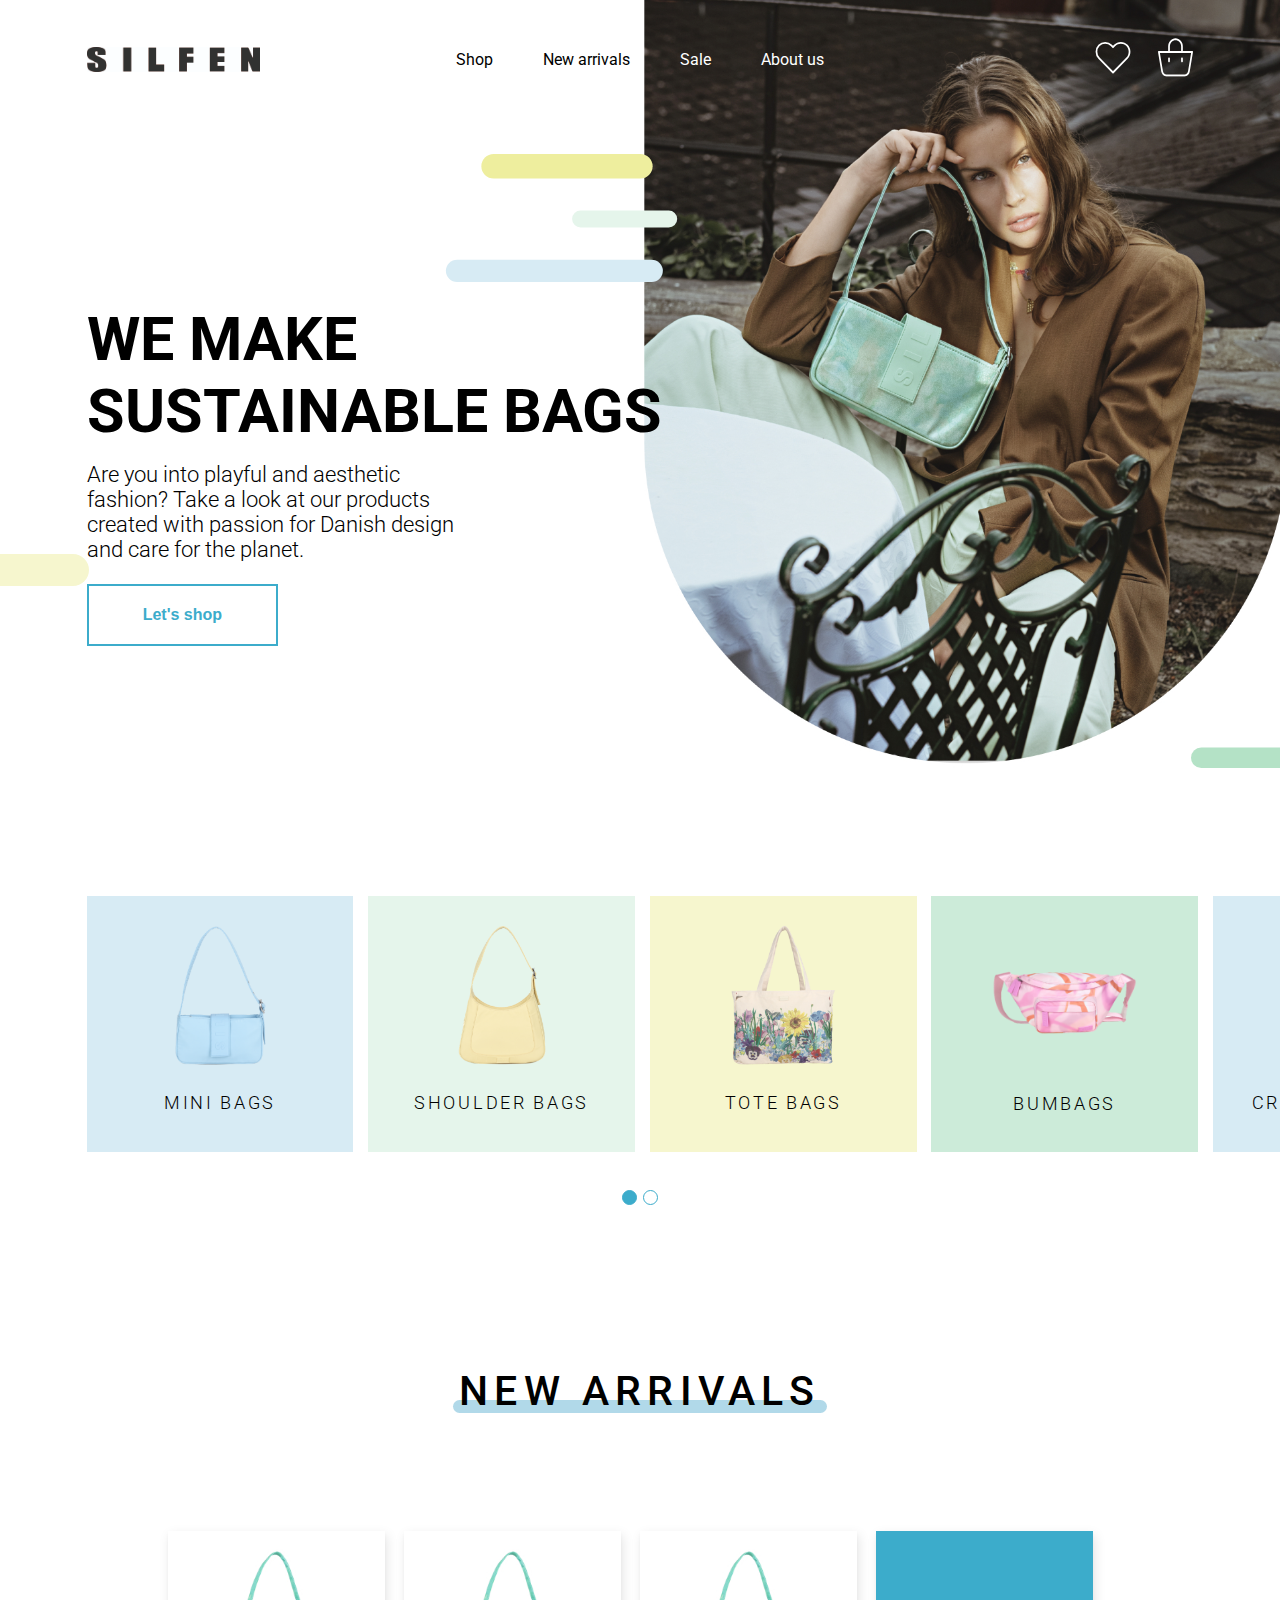
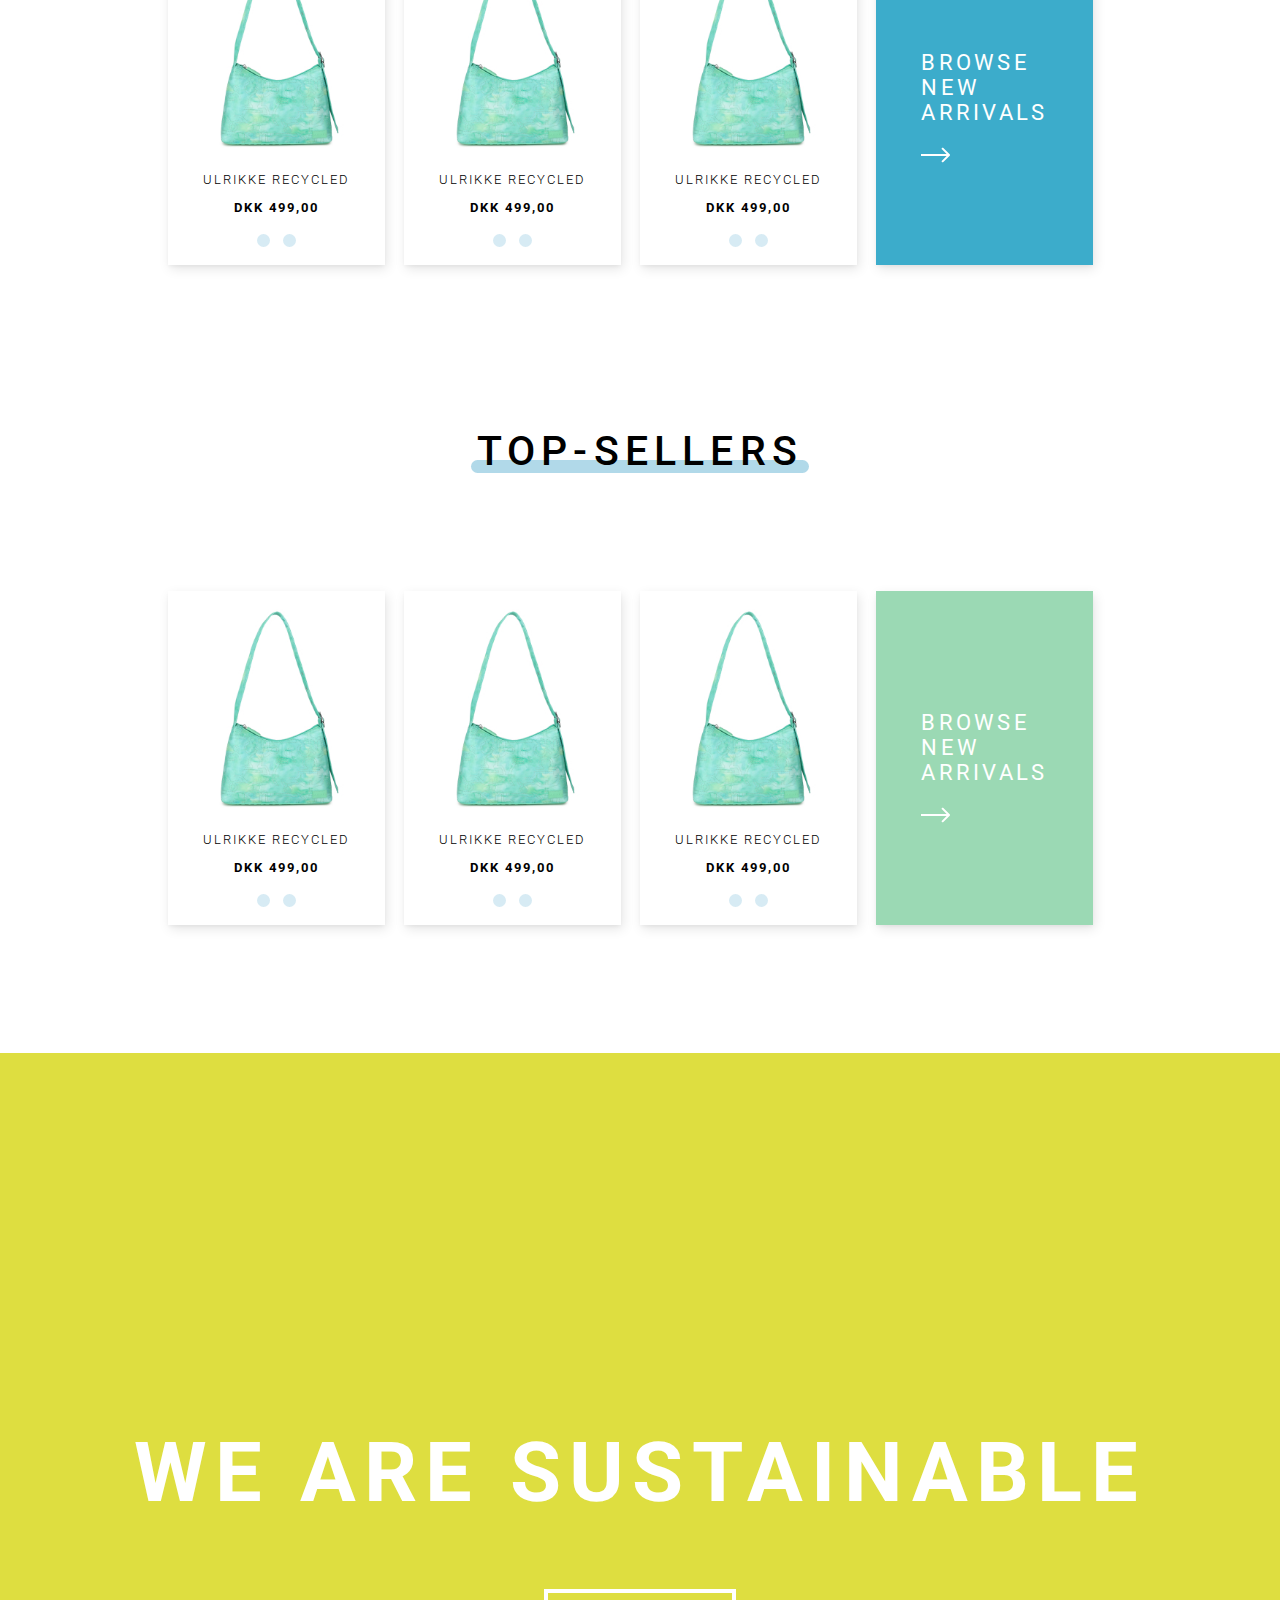
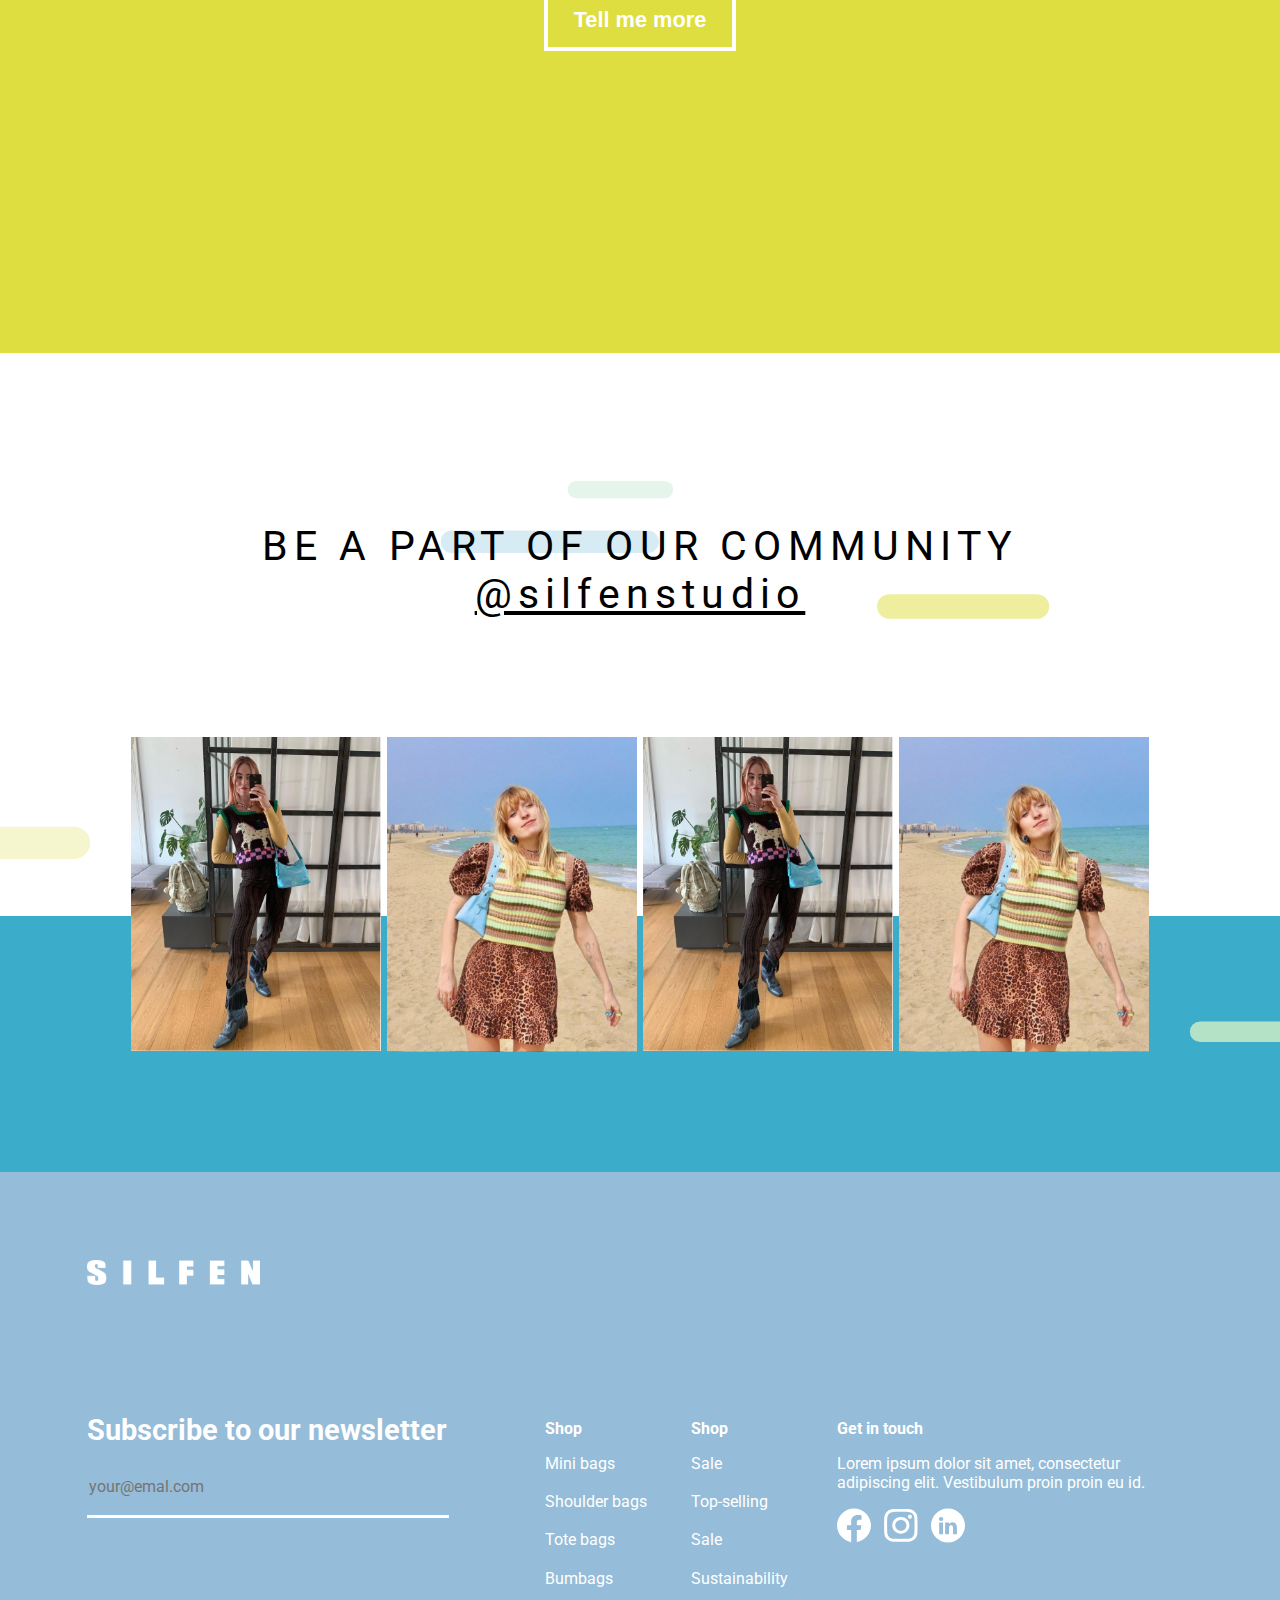
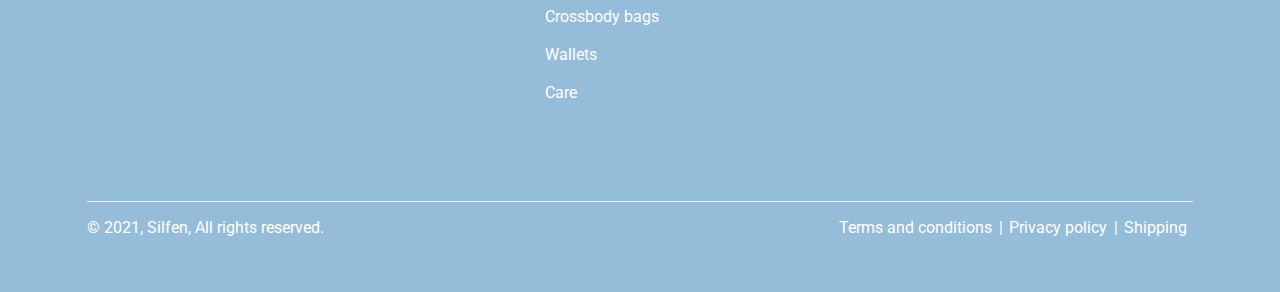
<file: index.html>
<!DOCTYPE html>
<html lang="en">
  <head>
    <meta charset="UTF-8" />
    <meta http-equiv="X-UA-Compatible" content="IE=edge" />
    <meta name="viewport" content="width=device-width, initial-scale=1.0" />
    <link rel="stylesheet" href="CSS/root.css">
    <link rel="stylesheet" href="CSS/style.css">

    <title>Silfen studio</title>
    <meta name="robots" content="noindex, nofollow" />
    
  </head>
  <body>
    <header>
      <img id="headerElem" src="Assets/elements_header.svg" alt="">
      <nav class="mrgn">
        <img src="Assets/SILFEN - LOGO (LILLE).jpg" alt="" id="logo" />
        <ul id="navItems">
          <li id="navShop" class="black">Shop</li>
          <a href="product_list.html?new_arrivals=true"><li class="black">New arrivals</li></a>
          <a href="product_list.html"><li class="white">Sale</li></a>
          <li id="navAboutus" class="white">About us</li>
        </ul>
        <div id="cart_wishlist"><a href=""><img src="Assets/whiteheart.svg" alt="wishlist"></a><a href=""><img src="Assets/white_bag.svg" alt="bag"></a></div>
      </nav>
      <nav class=" hidden dropdown">
        <div id="dropDowngrid"class="mrgn">
        <img src="Assets/SILFEN - LOGO -white.svg" alt="" id="logo" />
        <ul id="navItems">
          <li id="liShop">Shop</li>
          <li id="liNA">New arrivals</li>
          <li id="liSale">Sale</li>
          <li id="liAboutus">About us</li>
        </ul>
        <div id="cart_wishlist"><a href=""><img src="Assets/whiteheart.svg" alt="wishlist"></a><a href=""><img src="Assets/white_bag.svg" alt="bag"></a></div>
        <div id="ddCategories">
          <ul id="firstUl" class="ddShop hidden">
            <li><h4>Categories</h4></li>
            <li>All products</li>
            <li>Mini bags</li>
            <li>Shoulder bags</li>
            <li>Tote bags</li>
          </ul>
          <ul id="secondUl" class="ddShop hidden">
            <li> ‎‎‎‏‏‎ ‎‏‏‎ ‎ </li>
            <li>Bumbags</li>
            <li>Crossbody bags</li>
            <li>Wallets</li>
            <li>Care</li>
          </ul>
          <ul  id="thirdUl" class="ddShop hidden">
            <li><h4>Collections</h4></li>
            <li>Snow Queen</li>
            <li>Recycle</li>
            <li>Classics</li>
          </ul>
          <ul class="ddAbout hidden">
            <li>About SILFEN</li>
            <li>Sustainability</li>
            <li>Contact us</li>
          </ul>
        </div>
      </div>
   </nav>
      <div class="mrgn"id="heading">
        <h1>WE MAKE <br>SUSTAINABLE BAGS</h1>
        <p>Are you into playful and aesthetic fashion? Take a look at our products created with passion for Danish design and care for the planet.</p>
        <a href="product_list.html"><button>Let's shop</button></a>
      </div>
    </header>

    <section class="mrgn" id="categories">
      <a href="product_list.html?mini_bags=true">
      <div id="catWrapper" class="">
     
      <div id="catbox1" class="categoryBoxes">
      <img src="Assets/mini_bag.png" alt="bumbag-category">
      </img><h4>MINI BAGS</h4>
    </div></a>
    <a href="product_list.html?shoulder_bags=true">
    <div id="catbox2" class="categoryBoxes">
      <img src="Assets/shoulder_bag.png" alt="bumbag-category">
      </img><h4>SHOULDER BAGS</h4>
    </div></a>
    <div id="catbox3" class="categoryBoxes">
      <img src="Assets/tote_bag.png" alt="bumbag-category">
      </img><h4>TOTE BAGS</h4>
    </div>
    
    <div id="catbox4" class="categoryBoxes">
      <img src="Assets/bumbag.png" alt="bumbag-category">
    </img><h4>BUMBAGS</h4>
    </div>
    
    <div id="catbox5" class="categoryBoxes">
      <img src="Assets/crossbody_bag.png" alt="bumbag-category">
      </img><h4>CROSSBODY BAGS</h4>
    </div>
    
    <div id="catbox6" class="categoryBoxes">
      <img src="Assets/wallet_.png" alt="bumbag-category">
      </img><h4>WALLETS</h4>
    </div>
    
    <div id="catbox7" class="categoryBoxes">
      <img src="Assets/care.png" alt="bumbag-category">
      </img><h4>CARE</h4>
    </div>
  
  </div>
  

</section>
<div id="switch">
  <div id="switch1" class="switchCircle switchFill "></div>
  <div id="switch2" class="switchCircle"></div>
</div>
    <section class="mrgn newTop" id="newTop">
      <h2 class="categoryH">NEW ARRIVALS<div class="underline"></div></h2>
      <div class="catRow">
      <div class="product">
        <img class="productImage" src="Assets/product-pic.jpg" alt="">
        <h3 class="productTitle">ULRIKKE RECYCLED</h3>
        <h3 class="productPrice">DKK 499,00</h3>
        <div class="colorVariants">
          <div class="variant"></div>
          <div class="variant"></div>
      </div>
      </div>

      <div class="product">
        <img class="productImage" src="Assets/product-pic.jpg" alt="product-image">
        <h3 class="productTitle">ULRIKKE RECYCLED</h3>
        <h3 class="productPrice">DKK 499,00</h3>
        <div class="colorVariants">
          <div class="variant"></div>
          <div class="variant"></div>
      </div>
      </div>

      <div class="product">
        <img class="productImage" src="Assets/product-pic.jpg" alt="">
        <h3 class="productTitle">ULRIKKE RECYCLED</h3>
        <h3 class="productPrice">DKK 499,00</h3>
        <div class="colorVariants">
          <div class="variant"></div>
          <div class="variant"></div>
      </div>
      </div>

      <div class="product browseMore"><div id="flex"><h3>BROWSE <br> NEW <br>ARRIVALS</h3><img src="Assets/Arrow-right.svg" alt="arrow"></div></div></div>
    </section>

    <section class="newTop" id="TOP-SELLERS">
      <h2 class="categoryH">TOP-SELLERS<div class="underline"></div></h2>
<div class="catRow">
      <div class="product">
        <img class="productImage" src="Assets/product-pic.jpg" alt="">
        <h3 class="productTitle">ULRIKKE RECYCLED</h3>
        <h3 class="productPrice">DKK 499,00</h3>
        <div class="colorVariants">
          <div class="variant"></div>
          <div class="variant"></div>
      </div>
      </div>

      <div class="product">
        <img class="productImage" src="Assets/product-pic.jpg" alt="">
        <h3 class="productTitle">ULRIKKE RECYCLED</h3>
        <h3 class="productPrice">DKK 499,00</h3>
        <div class="colorVariants">
          <div class="variant"></div>
          <div class="variant"></div>
      </div>
      </div>

      <div class="product">
        <img class="productImage" src="Assets/product-pic.jpg" alt="">
        <h3 class="productTitle">ULRIKKE RECYCLED</h3>
        <h3 class="productPrice">DKK 499,00</h3>
        <div class="colorVariants">
          <div class="variant"></div>
          <div class="variant"></div>
      </div>
      </div>

      <div id="green" class="product browseMore"><div id="flex"><h3>BROWSE <br> NEW <br>ARRIVALS</h3><img src="Assets/Arrow-right.svg" alt="arrow"></div></div></div>
    </section>
    <section id="sustainable"><h2 id="headingSus">WE ARE SUSTAINABLE</h2><button>Tell me more</button></section>
    <section id="instagram">
      <img id="instagramElem"src="Assets/elements_ig.svg" alt="">
      <h3>BE A PART OF OUR COMMUNITY<br>
      <span>@silfenstudio</span>
    </h3>
    <div id="igbg"><div id="carousel">
      <img src="Assets/Screenshot 2021-04-21 at 19.44 1.jpg" alt="ig-post">
      <img src="Assets/Screenshot 2021-04-21 at 19.52 1.jpg" alt="ig-post">
      <img src="Assets/Screenshot 2021-04-21 at 19.44 1.jpg" alt="ig-post">
      <img src="Assets/Screenshot 2021-04-21 at 19.52 1.jpg" alt="ig-post">
    </div></div></section>
    <footer>
      <div class="mrgn">
      <img src="Assets/SILFEN - LOGO -white.svg" alt="" id="logoW">
      <div id="footerGrid">
        <div id="newsletter">
          <h3>Subscribe to our newsletter</h3>
          <label for="email"></label>
          <input type="email" name="email" placeholder="your@emal.com">
        </div>
        <div id="shopFooter">
          <h4 class="footerH4">Shop</h4>
          <ul>
            <li>Mini bags</li>
            <li>Shoulder bags</li>
            <li>Tote bags</li>
            <li>Bumbags</li>
            <li>Crossbody bags</li>
            <li>Wallets</li>
            <li>Care</li>
          </ul>
        </div>
        <div id="quickLinks">
          <h4 class="footerH4">Shop</h4>
          <ul>
            <li>Sale</li>
            <li>Top-selling</li>
            <li>Sale</li>
            <li>Sustainability</li>
          </ul>
        </div>
        <div id="socialFooter">
          <h4 class="footerH4">Get in touch</h4>
          <p>Lorem ipsum dolor sit amet, consectetur adipiscing elit. Vestibulum proin proin eu id.</p>
          <div id="someIcons">
            <img src="Assets/facebook.svg" alt="Facebook-icon">
            <img src="Assets/instagram.svg" alt="Instagram-icon">
            <img src="Assets/linkedin.svg" alt="Linkedin-icon">
        </div>
      </div></div>
      <div id="bottom">
        <p>© 2021, Silfen, All rights reserved.</p>
        <ul><li>Terms and conditions </li> | <li>Privacy policy</li>| <li>Shipping</li></ul>
      </div></footer>
    <script src="JS/dropdown.js"></script>
    <script src="JS/script.js"></script>
  </body>
</html>
</file>
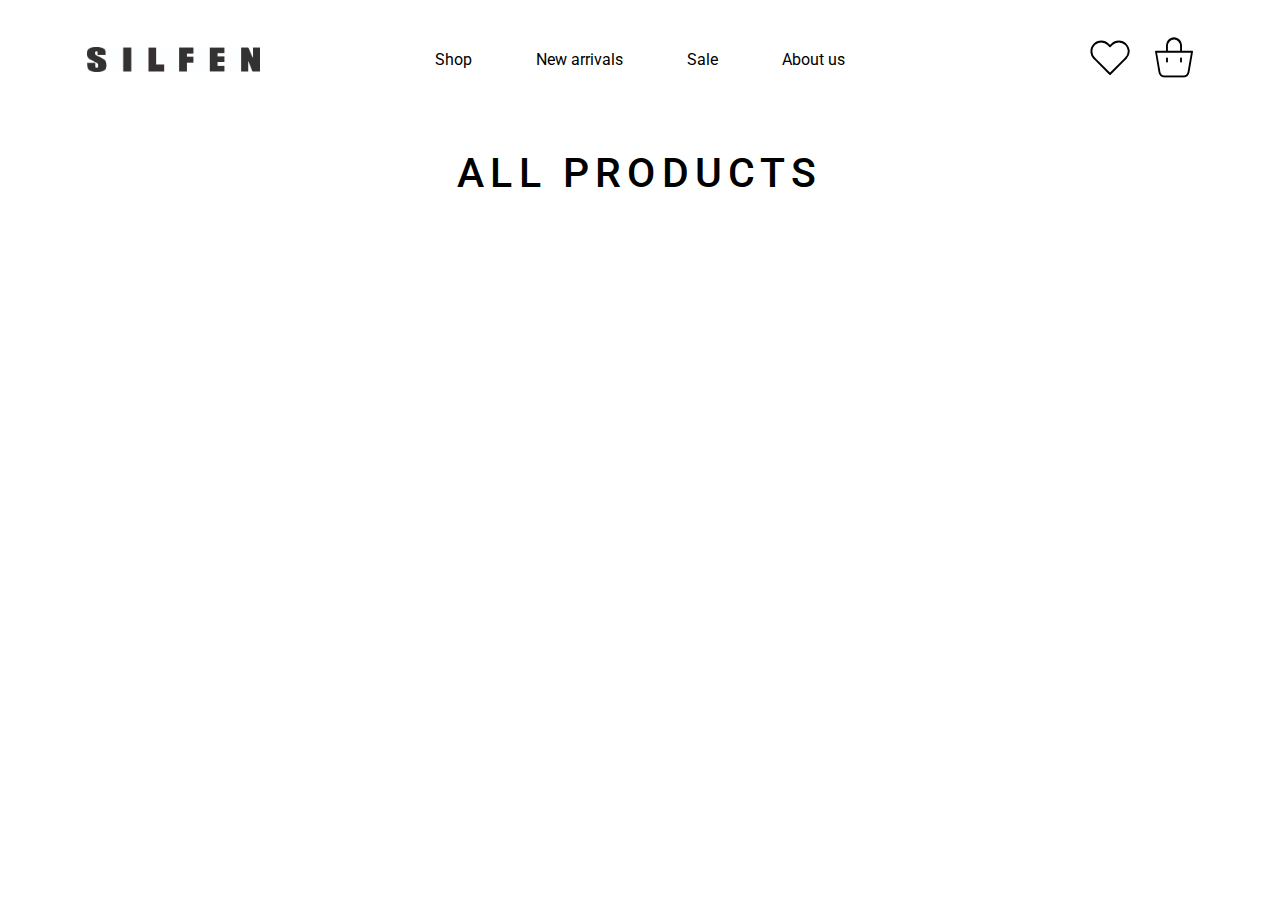
<file: product_list.html>
<!DOCTYPE html>
<html lang="en">
  <head>
    <meta charset="UTF-8" />
    <meta http-equiv="X-UA-Compatible" content="IE=edge" />
    <meta name="viewport" content="width=device-width, initial-scale=1.0" />
    <link rel="stylesheet" href="CSS/root.css" />
    <link rel="stylesheet" href="CSS/product_list.css" />
    <title>Silfen studio - Shop</title>
    <meta name="robots" content="noindex, nofollow" />
  </head>
  <body>
    <header>
      <nav class="mrgn">
        <img src="Assets/SILFEN - LOGO (LILLE).jpg" alt="" id="logo" />
        <ul id="navItems">
          <a href=""><li>Shop</li></a>
          <a href="product_list.html?new_arrivals=true"
            ><li>New arrivals</li></a
          >
          <a href="product_list.html?discount=true"><li>Sale</li></a>
          <a href=""><li>About us</li></a>
        </ul>
        <div id="cart_wishlist">
          <a href=""><img src="Assets/heart_btn_b.svg" alt="wishlist" /></a
          ><a href=""><img src="Assets/black_bag 1.svg" alt="bag" /></a>
        </div>
      </nav>
    </header>
    <section class="shopView mrgn">
      <h2 class="categoryH">
        <span>all products</span>
        <div class="underline"></div>
      </h2>
      <div class="productList">
        <template id="productTemplate">
          <article class="product">
            <a href="product_page.html?id=" class="">
              <div class="imgWrapper">
                <button class="heart"></button>
                <img
                  class="productImage"
                  id="img_01"
                  src="Assets/product-pic_01.jpg"
                  alt="product"
                />
                <img
                  class="productImage hidden"
                  id="img_02"
                  src="Assets/product-pic_02.jpg"
                  alt="product"
                />
              </div>
              <h3 class="productTitle">ULRIKKE RECYCLED</h3>
              <h3 class="productPrice">DKK <span>499</span>,00</h3>
              <h3 class="discountPrice hidden">DKK <span>299</span>,00</h3>
              <div class="colorVariants">
                <div class="variant"></div>
                <div class="variant"></div>
              </div>
              <!-- <a href="product_page.html" class="productLink hidden"
                >View product</a
              > -->
            </a>
          </article>
        </template>
      </div>
    </section>
    <script src="JS/product_list.js"></script>
  </body>
</html>
</file>
<file: CSS/root.css>
@import url("https://fonts.googleapis.com/css2?family=Roboto:ital,wght@0,100;0,300;0,400;0,500;0,700;0,900;1,100;1,300;1,400;1,500;1,700;1,900&display=swap");

:root {
  --button-color: #3caccb;
  --baby-blue: #95bcd8;
  --yellow: #dede40;

  --title-heading: 4.792vw;
  --spacing: 0.15em;
  --normal-text: 1.25vw;
  --buton-text: 1.719vw;
  --category-heading: 3.229vw;

  --margin: 6.771vw;

  --shadow: rgba(0, 0, 0, 0.1) 2px 4px 11px 0px,
    rgba(0, 0, 0, 0.06) 0px 2px 4px -1px;

  --button-height: 4.844vw;
}
</file>
<file: CSS/style.css>
body {
  margin: 0;
  font-family: "roboto";
}
header {
  background-image: url(BG.jpg);
  background-size: cover;
  height: 60vw;
  position: relative;
  overflow: hidden;
}
.black {
  color: black !important;
}
.black {
  color: black !important;
}

.white {
  color: white !important;
}
nav {
  display: grid;
  grid-template-columns: 1fr 1fr 1fr;
  padding-top: 2.656vw;
}
#navItems {
  list-style: none;
  display: flex;
  justify-content: space-between;
  padding: 0;
}

a {
  text-decoration: none;
  color: black;
}
#logo {
  max-width: 100%;
  width: 13.542vw;
  align-self: center;
}

#cart_wishlist {
  display: flex;
  align-items: center;
  justify-self: flex-end;
  align-self: center;
}
#cart_wishlist > a > img {
  margin-left: 2vw;
  height: 3vw;
}

/* Header section */

#headerElem {
  position: absolute;
  max-width: 120%;
  left: -10vw;
  top: 12vw;
  z-index: 0;
}
.mrgn {
  margin-left: var(--margin);
  margin-right: var(--margin);
}

h1 {
  font-size: var(--title-heading);
  margin-top: 17vw;
}

#heading > p {
  width: 30vw;
  font-size: 1.719vw;
  font-weight: 300;
  margin-top: -2vw;
}

button {
  border: 2px solid var(--button-color);
  background-color: white;
  color: var(--button-color);
  height: var(--button-height);
  width: 14.948vw;
  font-size: var(--button-text);
  font-weight: 600;
}

#heading {
  position: relative;
  z-index: 1;
}
/* CATEGORIES */

#catWrapper {
  display: flex;
  position: relative;
  height: 20vw;
  margin-top: 10vw;
}
#switch {
  margin-top: 3vw;
  display: flex;
  align-items: center;
  justify-content: center;
}

#switch :not(:last-child) {
  margin-right: 0.5vw;
}

.switchCircle {
  width: 1vw;
  height: 1vw;
  border-radius: 50px;
  border: 1px solid #3caccb;
}

.switchFill {
  background-color: #3caccb;
}
#categories {
  width: calc(100vw - var(--margin));
  overflow: hidden;
}

.moveRight {
  animation: moveRight 1s ease-in-out forwards;
}

@keyframes moveRight {
  from {
    transform: translateX(-67vw);
  }
}

/*WORKS FINE */
.moveLeft {
  animation: moveLeft 1s ease-in-out forwards;
}

@keyframes moveLeft {
  to {
    transform: translateX(-67vw);
  }
}

.categoryBoxes > img {
  width: 55%;
}

.categoryBoxes > h4 {
  font-weight: 300;
  letter-spacing: 0.15em;
  font-size: 1.4vw;
}
.categoryBoxes {
  width: 20.833vw;
  height: 20.833vw;
  margin-right: 3vw;
  position: absolute;
  display: flex;
  flex-direction: column;
  justify-content: center;
  align-items: center;
}

#catbox1 {
  left: 0;
  background-color: #d7ebf4;
}

#catbox2 {
  left: 22vw;
  background-color: #e5f5eb;
}

#catbox3 {
  left: 44vw;
  background-color: #f6f6ce;
}

#catbox4 {
  left: 66vw;
  background-color: #ccebd9;
}

#catbox5 {
  left: 88vw;
  background-color: #d7ebf4;
}

#catbox6 {
  left: 110vw;
  background-color: #f6f6ce;
}

#catbox7 {
  left: 132vw;
  background-color: #ccebd9;
}

/* NEW ARRIVALS + TOP-SELLING */

.newTop {
  margin-top: 10vw;
  display: flex;
  flex-direction: column;
  align-items: center;
}
.categoryH {
  letter-spacing: var(--spacing);
  font-size: var(--category-heading);
  font-weight: 500;
  margin-bottom: 8vw;
}
.catRow {
  display: flex;
  align-items: center;
}

.product {
  box-shadow: var(--shadow);
  margin-right: 1.5vw;
  width: 16.943vw;
  height: 26.131vw;
  display: flex;
  flex-direction: column;
  align-items: center;
}

.colorVariants {
  display: flex;
  margin-top: 0.5vw;
}

.variant {
  width: 1vw;
  height: 1vw;
  margin: 0.5vw;
  background-color: #d7ebf4;
  border-radius: 50px;
}
.productImage {
  margin: 1vw 0vw;
  width: 100%;
}

.product > h3 {
  margin: 0.5vw;
  font-size: 1.042vw;
  letter-spacing: var(--spacing);
}

.productTitle {
  font-weight: 300;
}

.browseMore {
  background-color: #3caccb;
  color: white;
  align-items: center;
  justify-content: center;
}

.browseMore > div > h3 {
  font-size: 1.7vw;
  font-weight: 400;
  letter-spacing: var(--spacing);
}

#green {
  background-color: #9bd9b4;
}

/* SUSTAINABLE */

#sustainable {
  margin-top: 10vw;
  width: 100vw;
  height: 100vh;
  background-color: #dede40;
  display: flex;
  justify-content: center;
  align-items: center;
  flex-direction: column;
  color: white;
  font-size: 4.313vw;
  letter-spacing: var(--spacing);
}

#sustainable > button {
  border: 4px solid white;
  background-color: #dede40;
  font-size: 1.7vw;
  color: white;
}

/* INSTAGRAM */

#instagramElem {
  position: absolute;
  max-width: 120%;
  z-index: 1;
}

#instagram {
  display: flex;
  flex-direction: column;
  align-items: center;
  margin-top: 10vw;
  position: relative;
  overflow: hidden;
}

#instagram > h3 {
  font-size: var(--category-heading);
  letter-spacing: var(--spacing);
  font-weight: 400;
  text-align: center;
  position: relative;
  z-index: 2;
}

span {
  text-decoration: underline;
}

#igbg {
  position: relative;
  background-color: #3caccb;
  width: 100vw;
  height: 20vw;
  display: flex;
  justify-content: center;
  margin-top: 20vw;
}

#carousel {
  display: grid;
  grid-template-columns: 1fr 1fr 1fr 1fr;
  width: 80vw;
  grid-column: 1vw;
  position: absolute;
  top: -14vw;
}

#carousel > img {
  width: 98%;
  justify-self: center;
}

/* FOOTER */

footer {
  width: 100vw;
  height: 56.25vw;
  background-color: #95bcd8;
  color: white;
}

footer > .mrgn > img {
  max-width: 100%;
  width: 13.542vw;
  margin-top: 6.875vw;
}

#footerGrid {
  display: grid;
  grid-template-columns: 5fr 1.5fr 1.5fr 4fr;
  justify-content: center;
  margin-top: 10.156vw;
  align-items: start;
  gap: 1vw;
}

#bottom {
  display: flex;
  justify-content: space-between;
  border-top: 1px solid #f3f3f3;
  margin-top: 5vw;
}

#bottom > ul {
  display: flex;
  list-style: none;
}

#shopFooter > ul {
  list-style: none;
  padding-left: 0;
}

#quickLinks > ul {
  list-style: none;
  padding-left: 0;
}

#socialFooter {
  display: flex;
  flex-direction: column;
}

#shopFooter {
  display: flex;
  flex-direction: column;
  align-items: flex-start;
}

#quickLinks {
  display: flex;
  flex-direction: column;
  align-items: flex-start;
}

#footerGrid > #quickLinks > ul > li {
  padding-bottom: 1.5vw;
}

#footerGrid > #shopFooter > ul > li {
  padding-bottom: 1.5vw;
}

#bottom > ul > li {
  padding: 0vw 0.5vw;
}

#newsletter > h3 {
  font-size: 2.292vw;
  margin-top: -0.5vw;
}

.footerH4 {
  margin: 0;
}

#someIcons {
  display: flex;
}

#someIcons > img {
  padding-right: 1vw;
}

input {
  border-bottom: 3px solid white;
  border-top: none;
  border-left: none;
  border-right: none;
  background-color: #95bcd8;
  color: #f8f8f8;
  font-family: "roboto";
  padding-bottom: 1.5vw;
  width: 28vw;
  font-size: 1.25vw;
}

/* DROPDOWN */

.dropdown {
  background-color: #95bcd8;
  display: block;
  position: absolute;
  width: 100vw;
  top: 0;
  padding-top: 0;
  padding-bottom: 2vw;
}

#navItems > li {
  color: white;
}

#nav {
  display: grid;
  grid-template-columns: 1fr 1.5fr 1fr;
  padding-top: 2.656vw;
}

li > h4 {
  margin: 0;
  font-weight: normal;
  color: white;
}

#dropDowngrid {
  display: grid;
  grid-template-columns: 1fr 1fr 1fr;
  padding-top: 2.656vw;
}

#dropDowngrid > ul > li {
  display: flex;
  flex-direction: column;
}

#ddCategories > ul {
  list-style: none;
  padding-left: 0;
  grid-column-start: 3;
  margin-right: 6vw;
  color: white;
}

#ddCategories > ul > li {
  padding-bottom: 1vw;
}

.ddAbout {
  justify-self: end;
  margin-right: -33px !important;
  margin-left: 100px;
}

.dropdShop {
  grid-column-start: 2;
  grid-column-end: 4;

  display: flex;
}

.dropdAbout {
  grid-column-start: 2;
  grid-column-end: 3;

  display: flex;
  justify-content: flex-end;
}

.hidden {
  display: none !important;
}

#ddCategories > ul > li > h4 {
  font-weight: 600;
}

/* Underline */

.underline {
  height: 1vw;
  background-color: #b1d9e9;
  position: relative;
  z-index: -1;
  top: -1.2vw;
  margin: 0vw -0.5vw;
  border-radius: 50px;
}
</file>
<file: CSS/product_list.css>
* {
  box-sizing: border-box;
}

body {
  margin: 0;
  font-family: "roboto";
}

header {
  /* height: 10vw; */
}

nav {
  display: grid;
  grid-template-columns: 1fr 1.5fr 1fr;
  padding-top: 2.656vw;
}
#navItems {
  list-style: none;
  display: flex;
  justify-content: space-around;
  padding: 0;
}

a {
  text-decoration: none;
  color: black;
}
#logo {
  max-width: 100%;
  width: 13.542vw;
  align-self: center;
}

#cart_wishlist {
  display: flex;
  align-items: center;
  justify-self: flex-end;
  align-self: center;
}
#cart_wishlist > a > img {
  margin-left: 2vw;
}
.mrgn {
  margin-left: var(--margin);
  margin-right: var(--margin);
}

h1 {
  font-size: var(--title-heading);
  margin-top: 17vw;
}

button {
  border: 2px solid var(--button-color);
  background-color: white;
  color: var(--button-color);
  height: var(--button-height);
  width: 14.948vw;
  font-size: var(--button-text);
  font-weight: 600;
}

/* Productlist */

.categoryH {
  letter-spacing: var(--spacing);
  font-size: var(--category-heading);
  font-weight: 500;
  margin-bottom: 5vw;
  text-align: center;
  margin-top: 5vw;
  text-transform: uppercase;
}

.productList {
  display: grid;
  grid-template-columns: repeat(auto-fill, minmax(220px, 1fr));
  grid-template-rows: 1fr;
  grid-gap: 5rem 0.8rem;
}

article {
  position: relative;
}

.product {
  box-shadow: var(--shadow);
  position: relative;
  /* height: 380px; */
}

.product > a {
  display: flex;
  flex-direction: column;
  align-items: center;
  justify-content: space-between;
}

article.onSale .productPrice {
  text-decoration: line-through;
  font-weight: lighter;
  font-size: 0.6rem;
}

article.onSale .discountPrice {
  color: var(--button-color);
}

article.onSale::before {
  content: "SALE";
  position: absolute;
  background-color: var(--yellow);
  color: black;
  font-weight: 100;
  font-size: 0.8em;
  letter-spacing: var(--spacing);
  padding: 0.3em 1.7em;
  margin: 0.5em;
  border-radius: 3em;
  transform: translate(-15px, 8px);
  z-index: 1;
}

.imgWrapper {
  position: relative;
}

.hidden {
  display: none;
}

/* article:hover a.productLink {
  display: block;
  background: var(--button-color);
  width: 100%;
  text-align: center;
  padding: 1rem;
  box-shadow: var(--shadow);
} */

.product:hover #img_02 {
  display: block;
}

.product:hover #img_01 {
  display: none;
}

button.heart {
  position: absolute;
  top: 0.2em;
  right: 0.2em;
  background: url(../Assets/heart_btn_black_white-bg.svg) no-repeat;
  width: 2.5rem;
  height: 2.5rem;
  background-size: 100%;
  cursor: pointer;
  border: none;
}

.colorVariants {
  display: flex;
  margin-top: 0.5rem;
  margin-bottom: 1rem;
}

.variant {
  width: 1rem;
  height: 1rem;
  margin: 0.3rem;
  background-color: #d7ebf4;
  border-radius: 50px;
}
.productImage {
  width: 100%;
  margin-bottom: 1rem;
}

.product h3 {
  margin: 0.5vw;
  font-size: 0.9rem;
  letter-spacing: var(--spacing);
  text-align: center;
}

.productTitle {
  text-transform: uppercase;
}

.productTitle {
  font-weight: 300;
}

/* Media queries */

@media screen and (max-width: 500px) {
  .productList {
    grid-template-columns: repeat(auto-fill, minmax(150px, 1fr));
  }

  button.heart {
    width: 2rem;
    height: 2rem;
  }

  article.onSale::before {
    font-size: 0.7em;
  }

  .product > h3 {
    font-size: 0.7rem;
  }

  .variant {
    width: 0.8rem;
    height: 0.8rem;
    margin: 0.3rem;
  }

  .categoryH {
    font-size: 5vw;
  }
}
</file>
